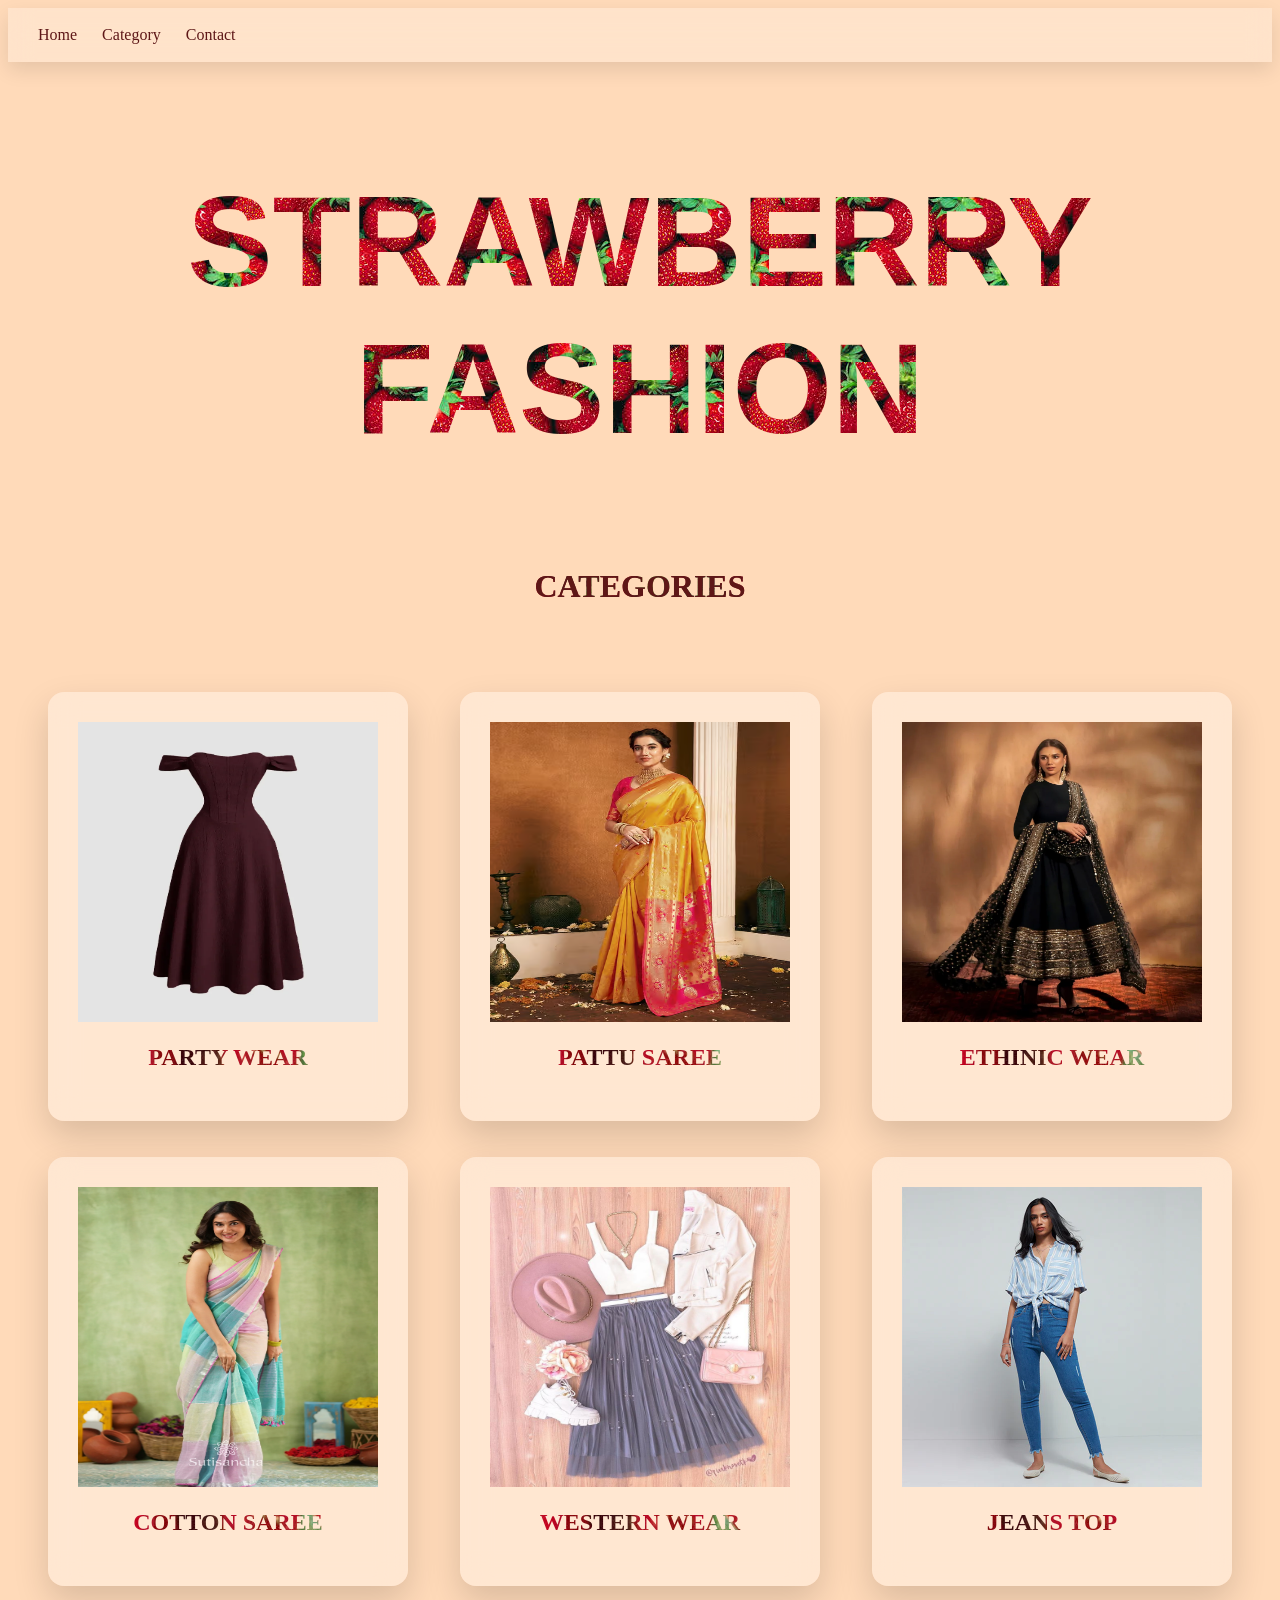
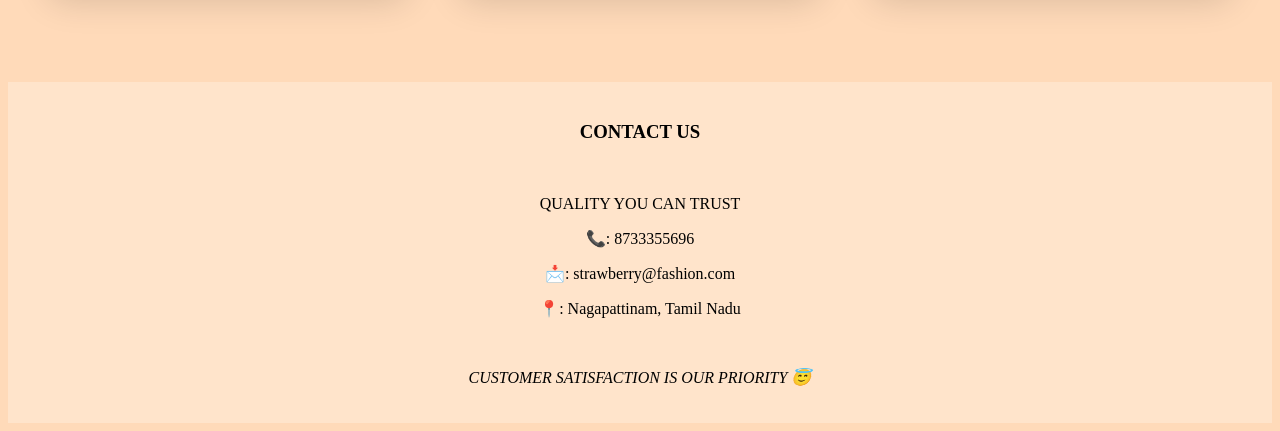
<file: index.html>
<!DOCTYPE html>
<html lang="en">
<head>
    <meta charset="UTF-8">
    <meta name="viewport" content="width=device-width, initial-scale=1.0">
    <title>CSS Media Queries & Hamburger</title>
    <style>
        body{
            background: peachpuff;
        }
        h1{
            text-align: center;
            color: transparent  ;
            font-size: 8rem;
            font-weight: 700;
            font-family: 'Gill Sans', 'Gill Sans MT', 'Calibri', 'Trebuchet MS', sans-serif;
            background-clip: text;
            background-image: url("./images/strawberry.jpg");
        }
        nav {
       display: flex;
       justify-content: space-between;
       align-items: center;
       padding: 18px 30px;
       background: rgba(255, 255, 255, 0.25);
       backdrop-filter: blur(12px);
       box-shadow: 0 8px 20px rgba(0, 0, 0, 0.1);
       /* position: fixed;  */
       }
        .menu {
      display: flex;
      gap: 25px;
    }

    .menu a {
      text-decoration: none;
      color: #5e1717;
      font-weight: 500;
    }

    .hamburger {
      display: none;
      font-size: 26px;
      cursor: pointer;
      /* padding-left: 60px; */
    }
    .container {
      display: flex;
      justify-content: space-between;
      padding: 60px 40px;
    }
    .glass-card {
      flex: 1;
      background: rgba(255, 255, 255, 0.35);
      backdrop-filter: blur(15px); 
      border-radius: 16px;
      padding: 30px;
      box-shadow: 0 15px 35px rgba(0, 0, 0, 0.15);
      transition: transform 0.3s ease;
    }

    .glass-card:hover {
      transform: translateY(-8px);
    }

    .glass-card h2 {
      margin-top: 0;
      color: #3a0ca3;
    }

    .glass-card p {
      color: #444;
      line-height: 1.6;
    }
    img{
      width: 300px;
      height: 300px;
    }
    .container h2{
      text-align: center;
      font-weight: 300px;
      color: transparent;
      background-clip: text;
      background-image: url("./images/text_image.jpg");
    }
    @media (max-width: 768px) {

      .container {
        flex-direction: column;
        padding: 30px 20px;
      }
      h1{
        font-size: 5rem;
      }

      .menu {
        display: none;
        flex-direction: column;
        background: rgba(255, 255, 255, 0.35);
        backdrop-filter: blur(15px);
        position: absolute;
        top: 70px;
        right: 0;
        width: 100%;
        padding: 20px;
        box-shadow: 0 15px 35px rgba(0, 0, 0, 0.15);
      }

      .hamburger {
        display: block;
      }

      #toggle:checked + .menu {
        display: flex;
        flex-direction: column;
        align-items: center;
      }
    }
    #contact{
      background: rgba(255, 255, 255, 0.25);
      padding: 20px;
      
    }
    .container1{
      text-align: center;
      /* display: flex;
      flex-direction: column;
      align-items: center; */
    }
    #category h1{
      text-align: center;
      font-family: 'Times New Roman', Times, serif;
      font-weight: 500px;
      font-size: 2rem;
      color: #5e1717;
    }
    </style>
</head>
<body>
  <header>
  <nav>
  <label for="toggle" class="hamburger">☰</label>
  <input type="checkbox" id="toggle" hidden>
  <div class="menu">
    <a href="#home">Home</a>
    <a href="#category">Category</a>
    <a href="#contact">Contact</a>
  </div>
  </nav>
  </header>

  <section id="home">
  <!-- <div class="container"> -->
      <div>
        <h1> STRAWBERRY FASHION </h1>
      </div>
  <!-- </div> -->
  </section>
  <section id="category">
    <h1>CATEGORIES</h1>
  <div class="container">
  <div class="row">
  <div class="col">
  <div class="glass-card">
    <img src="./images/party.webp" alt=""> <br> <br>
    <h2>PARTY WEAR</h2>
  </div>
  </div>
<br> <br>
<div class="col">
  <div class="glass-card">
    <img src="./images/cottonsaree.webp" alt=""> <br> <br>
    <h2>COTTON SAREE</h2>
  </div> 
  </div> <br> <br>
  </div> 
  <div class="row">
  <div class="col">
  <div class="glass-card">
    <img src="./images/pattu_saree.avif" alt=""> <br> <br>
    <h2>PATTU SAREE</h2>
  </div> </div><br> <br>
  <div class="col">
  <div class="glass-card">
    <img src="./images/western.jpg" alt=""> <br> <br>
    <h2>WESTERN WEAR</h2>
  </div>
  </div>
  </div>
  <div class="rows">
  <div class="glass-card">
    <img src="./images/ethinic.webp" alt=""> <br> <br>
    <h2>ETHINIC WEAR</h2>
  </div> <br> <br>
  <div class="glass-card">
    <img src="./images/jeans.webp" alt=""> <br> <br>
    <h2>JEANS TOP</h2>
  </div>
  </div>
  </div> 
  </section>
  <section id="contact">
    <div class="container1">
      <div class="c1">
      <h3>CONTACT US </h3> <br>
      <P>QUALITY YOU CAN TRUST</P>
      <p>📞: 8733355696</p>
      <p>📩: strawberry@fashion.com</p>
      <p>📍: Nagapattinam, Tamil Nadu</p> <br>
      <P><i>CUSTOMER SATISFACTION IS OUR PRIORITY 😇</i></P> 
      </div>
    </div>
  </section>
</body>
</html>
</file>
